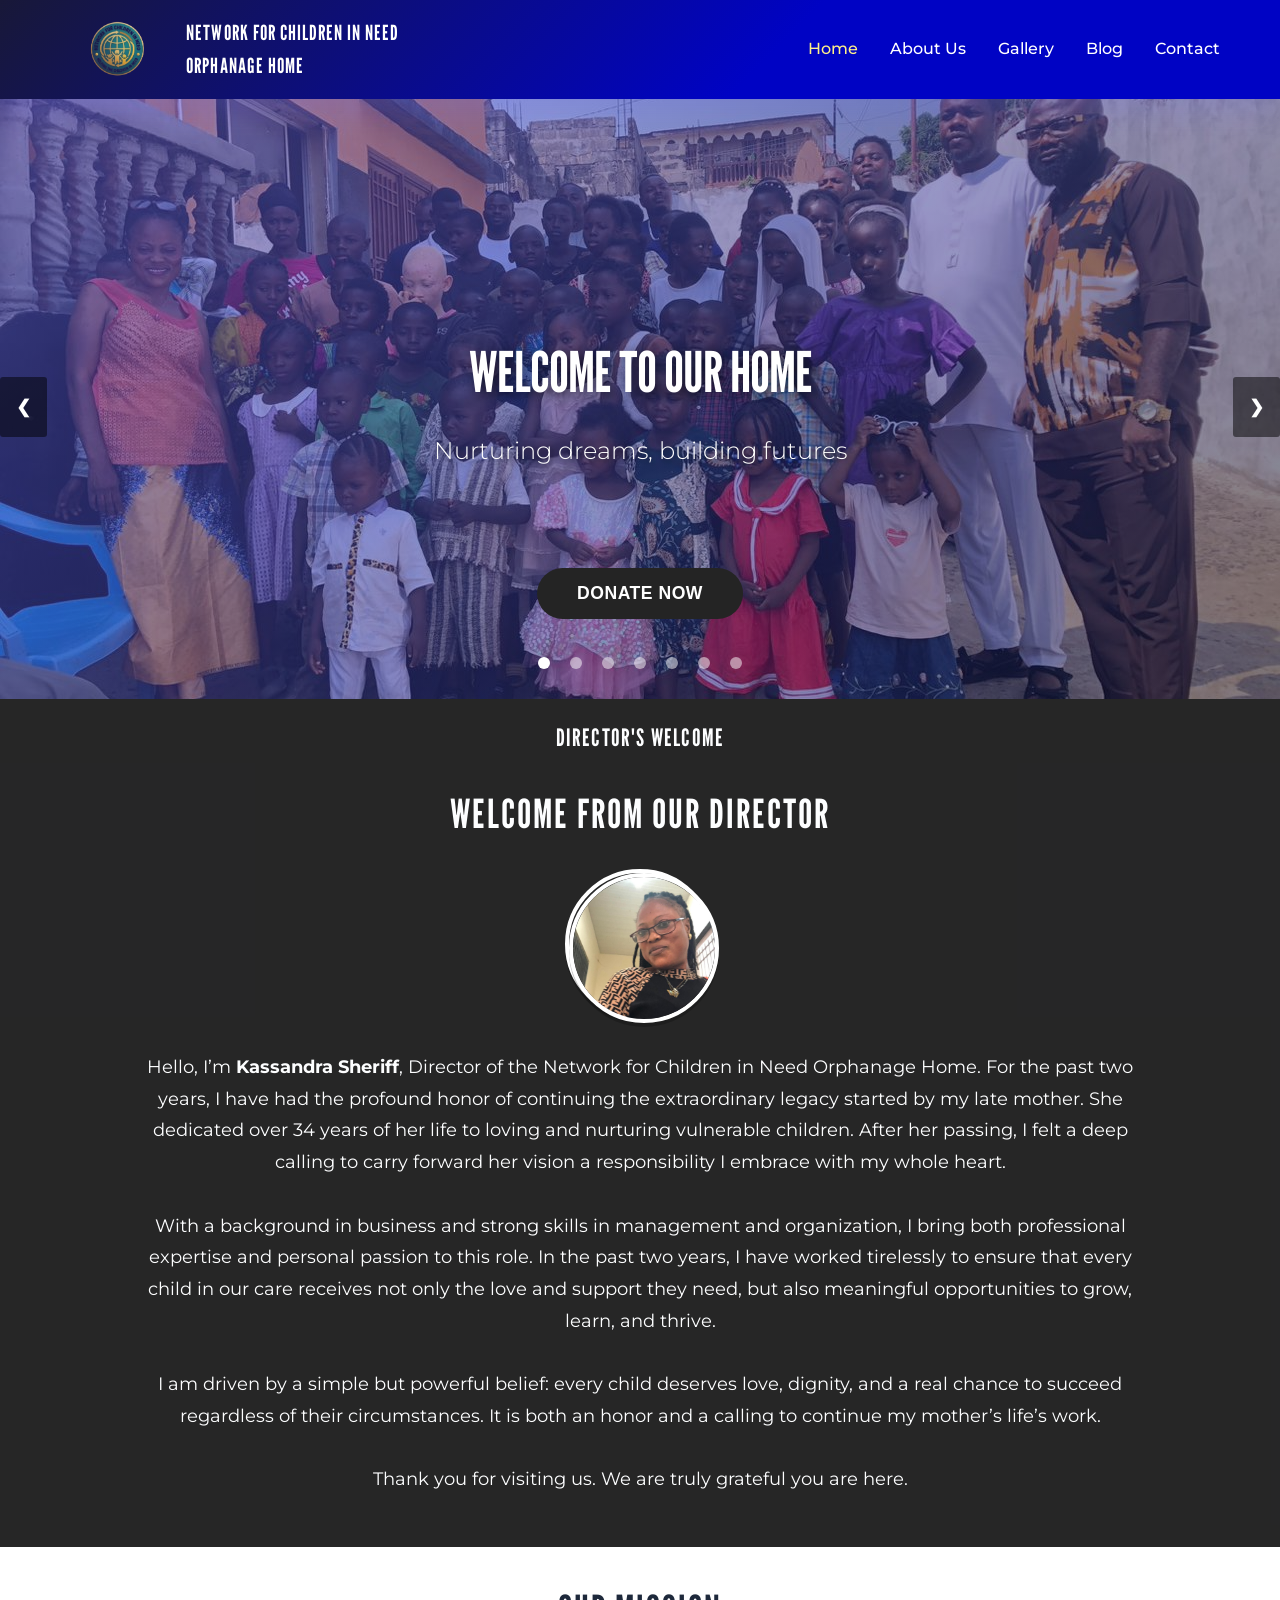
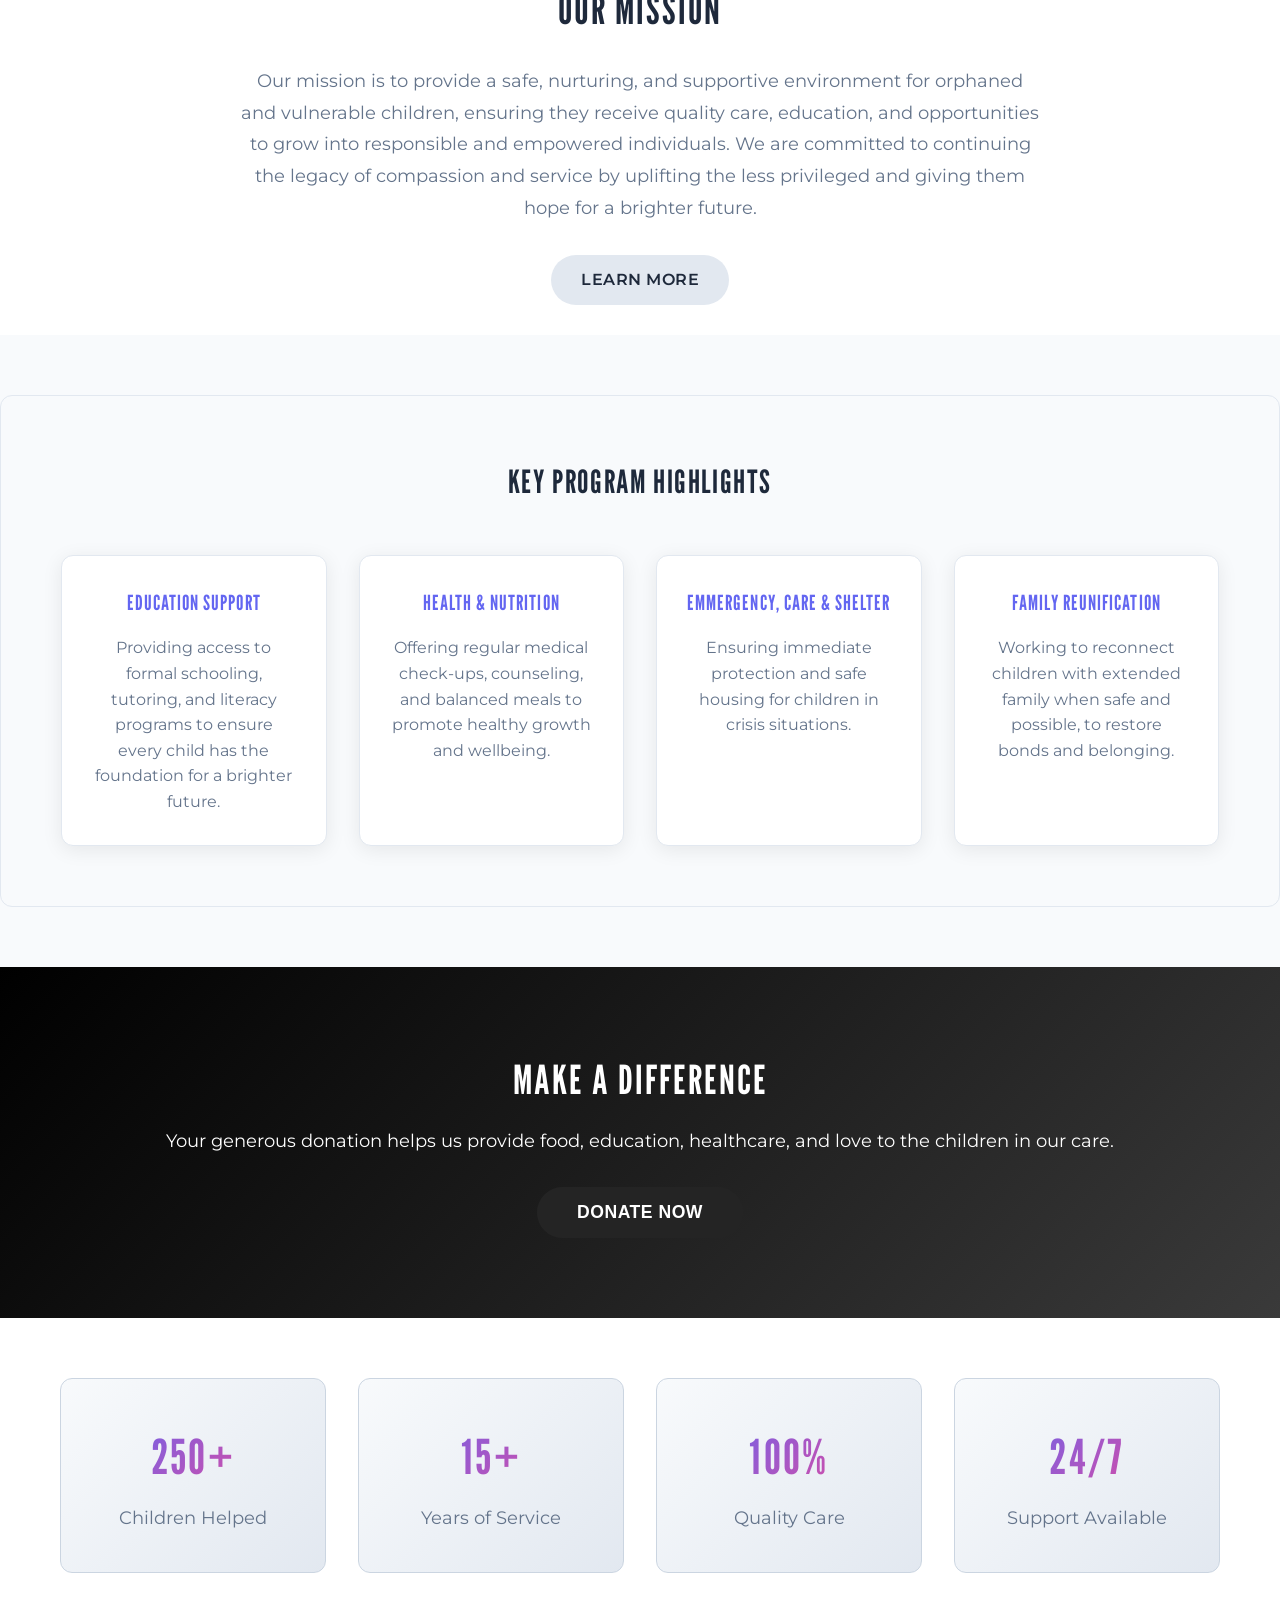
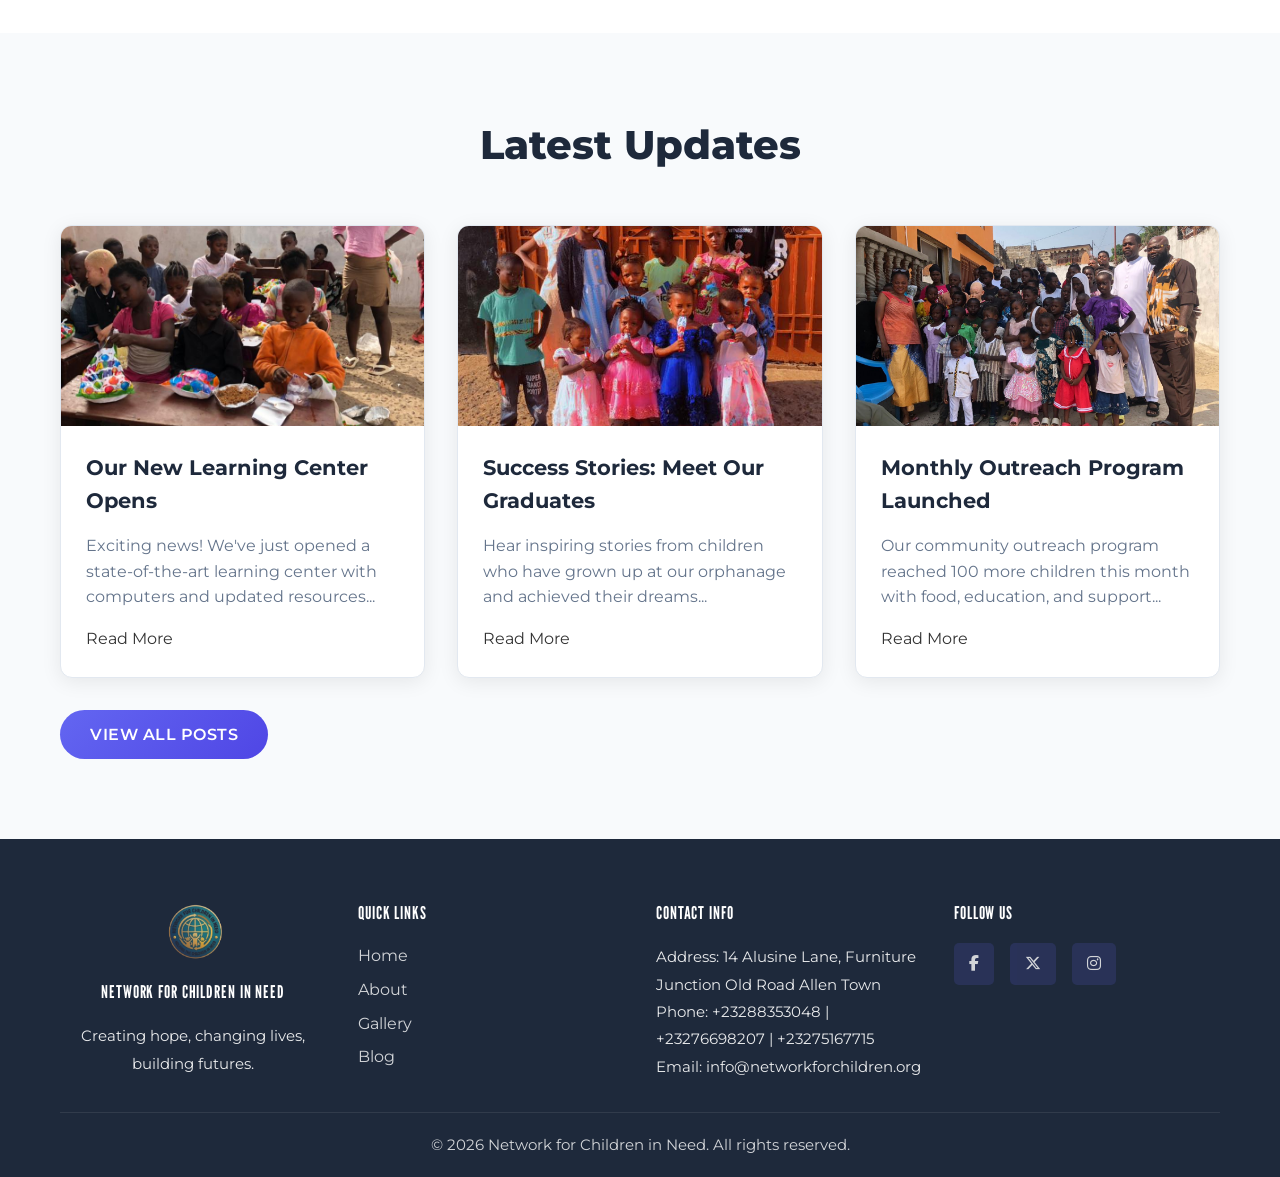
<file: index.html>
<!DOCTYPE html>
<html lang="en">
<head>
    <meta charset="UTF-8">
    <meta name="viewport" content="width=device-width, initial-scale=1.0">
    <title>Network for Children in Need - Orphanage Home</title>
    <link rel="stylesheet" href="style.css">
    <link rel="icon" type="image/png" href="/img/logo.png" sizes="30x30">
    <link rel="apple-touch-icon" href="/img/logo.png">
    <link rel="stylesheet" href="https://cdnjs.cloudflare.com/ajax/libs/font-awesome/6.4.0/css/all.min.css">
</head>
<body>
    <!-- Navigation Bar -->
    <nav class="navbar">
        <div class="container">
            <div class="logo">
                <img src="img/logo.png" alt="Organization Logo" class="logo-img">
                <div class="logo-text">
                    <h1>Network for Children In Need</h1>
                    <h1>Orphanage Home</h1>
                </div>
            </div>
            <ul class="nav-links">
                <li><a href="index.html" class="active">Home</a></li>
                <li><a href="about.html">About Us</a></li>
                <li><a href="gallery.html">Gallery</a></li>
                <li><a href="blog.html">Blog</a></li>
                <li><a href="contact.html">Contact</a></li>
            </ul>
            <div class="hamburger">
                <span></span>
                <span></span>
                <span></span>
            </div>
        </div>
    </nav>

    <!-- Hero Section with Slideshow -->
    <section class="hero">
        <div class="slideshow-container">
            <div class="slide fade">
                <img src="img/7.jpg" alt="Children learning">
                <div class="slide-overlay">
                    <div class="slide-text">
                        <h2>Welcome to Our Home</h2>
                        <p>Nurturing dreams, building futures</p>
                    </div>
                </div>
            </div>

            <div class="slide fade">
                <img src="img/5.jpg" alt="Happy children">
                <div class="slide-overlay">
                    <div class="slide-text">
                        <h2>Care & Community</h2>
                        <p>Every child deserves love and support</p>
                    </div>
                </div>
            </div>

            <div class="slide fade">
                <img src="img/11.jpg" alt="Education program">
                <div class="slide-overlay">
                    <div class="slide-text">
                        <h2>Quality Education</h2>
                        <p>Empowering young minds</p>
                    </div>
                </div>
            </div>

            <div class="slide fade">
                <img src="img/12.jpg" alt="Recreation activities">
                <div class="slide-overlay">
                    <div class="slide-text">
                        <h2>Fun & Activities</h2>
                        <p>Growing through play and learning</p>
                    </div>
                </div>
            </div>

            <div class="slide fade">
                <img src="img/13.jpg" alt="Health services">
                <div class="slide-overlay">
                    <div class="slide-text">
                        <h2>Health & Wellness</h2>
                        <p>Ensuring every child thrives</p>
                    </div>
                </div>
            </div>

            <div class="slide fade">
                <img src="img/9.jpg" alt="Community support">
                <div class="slide-overlay">
                    <div class="slide-text">
                        <h2>Community Support</h2>
                        <p>Together we make a difference</p>
                    </div>
                </div>
            </div>

            <div class="slide fade">
                <img src="img/10.jpg" alt="Hope for future">
                <div class="slide-overlay">
                    <div class="slide-text">
                        <h2>Hope & Future</h2>
                        <p>Building tomorrow, today</p>
                    </div>
                </div>
            </div>

            <!-- Navigation buttons -->
            <a class="prev" onclick="changeSlide(-1)">&#10094;</a>
            <a class="next" onclick="changeSlide(1)">&#10095;</a>

            <!-- Dot indicators -->
            <div class="dots-container">
                <span class="dot" onclick="currentSlide(1)"></span>
                <span class="dot" onclick="currentSlide(2)"></span>
                <span class="dot" onclick="currentSlide(3)"></span>
                <span class="dot" onclick="currentSlide(4)"></span>
                <span class="dot" onclick="currentSlide(5)"></span>
                <span class="dot" onclick="currentSlide(6)"></span>
                <span class="dot" onclick="currentSlide(7)"></span>
            </div>
        </div>
        
        <!-- Call to Action Button -->
        <div class="hero-cta">
            <button class="donate-btn" onclick="openDonateModal()">Donate Now</button>
        </div>
    </section>

    <!-- Welcome Section -->
        <section class="welcome-section">
            <div class="container">
                 <h3>DIRECTOR'S WELCOME</h3> 
                <h2>
                    Welcome from Our Director
                </h2>
                
                 <!-- Portrait Container -->
                    <div class="welcome-img">
                        <img class="welcome-img" src="img/Miss Kassandra Director.jpg">
                    </div>
            </div>
                <div>
                    <p>
                        Hello, I’m <strong>Kassandra Sheriff</strong>, Director of the Network for Children in Need Orphanage Home.
                        For the past two years, I have had the profound honor of continuing the extraordinary legacy started by my late mother. She dedicated over 34 years of her life to loving and nurturing vulnerable children. After her passing, I felt a deep calling to carry forward her vision a responsibility I embrace with my whole heart.
                    </p>
                    <p>
                        With a background in business and strong skills in management and organization, I bring both professional expertise and personal passion to this role. In the past two years, I have worked tirelessly to ensure that every child in our care receives not only the love and support they need, but also meaningful opportunities to grow, learn, and thrive.
                    </p>
                    <p class="">
                        I am driven by a simple but powerful belief: every child deserves love, dignity, and a real chance to succeed regardless of their circumstances. It is both an honor and a calling to continue my mother’s life’s work.
                    </p>
                    <p>
                        Thank you for visiting us. We are truly grateful you are here.
                    </p>

        </section>
                    
                  


    <!-- About Section (Brief) -->
    <section class="about-section">
        <div class="container">
            <h2>Our Mission</h2>
            <p>Our mission is to provide a safe, nurturing, and supportive    environment for
                    orphaned and vulnerable children, ensuring they receive quality care,
                    education, and opportunities to grow into responsible and empowered
                    individuals. We are committed to continuing the legacy of compassion and
                    service by uplifting the less privileged and giving them hope for a brighter future.</p>
            <a href="about.html" class="btn btn-secondary">Learn More</a>
        </div>
    </section>

     <div class="values-section">
                <h2>Key Program Highlights</h2>
                <div class="values-grid">
                    <div class="value-card">
                        <h3>Education Support</h3>
                        <p>Providing access to formal schooling, tutoring, and
literacy programs to ensure every child has the foundation for a brighter future.</p>
                    </div>
                    <div class="value-card">
                        <h3>Health & Nutrition</h3>
                        <p>Offering regular medical check‑ups, counseling,
and balanced meals to promote healthy growth and wellbeing.
</p>
                    </div>
                    <div class="value-card">
                        <h3>Emmergency, Care & Shelter</h3>
                        <p>Ensuring immediate protection and safe
housing for children in crisis situations.</p>
                    </div>
                    <div class="value-card">
                        <h3>Family Reunification</h3>
                        <p>Working to reconnect children with extended family
when safe and possible, to restore bonds and belonging.
</p>
                    </div>
                </div>
            </div>

    <!-- Donate Section -->
    <section id="donate-section" class="donate-section">
        <div class="container">
            <h2>Make a Difference</h2>
            <p>Your generous donation helps us provide food, education, healthcare, and love to the children in our care.</p>
            <button class="donate-btn" onclick="openDonateModal()">Donate Now</button>
        </div>
    </section>

    <!-- Stats Section -->
    <section class="stats-section">
        <div class="container">
            <div class="stat-card">
                <h3>250+</h3>
                <p>Children Helped</p>
            </div>
            <div class="stat-card">
                <h3>15+</h3>
                <p>Years of Service</p>
            </div>
            <div class="stat-card">
                <h3>100%</h3>
                <p>Quality Care</p>
            </div>
            <div class="stat-card">
                <h3>24/7</h3>
                <p>Support Available</p>
            </div>
        </div>
    </section>

    <!-- Recent Blog Posts Preview -->
    <section class="blog-preview">
        <div class="container">
            <h2>Latest Updates</h2>
            <div class="blog-grid">
                <article class="blog-preview-card">
                    <img src="img/10.jpg" alt="Blog post">
                    <div class="blog-preview-card-content">
                        <h3>Our New Learning Center Opens</h3>
                        <p>Exciting news! We've just opened a state-of-the-art learning center with computers and updated resources...</p>
                        <a href="blog.html">Read More</a>
                    </div>
                </article>
                <article class="blog-preview-card">
                    <img src="img/12.jpg" alt="Blog post">
                    <div class="blog-preview-card-content">
                        <h3>Success Stories: Meet Our Graduates</h3>
                        <p>Hear inspiring stories from children who have grown up at our orphanage and achieved their dreams...</p>
                        <a href="blog.html">Read More</a>
                    </div>
                </article>
                <article class="blog-preview-card">
                    <img src="img/7.jpg" alt="Blog post">
                    <div class="blog-preview-card-content">
                        <h3>Monthly Outreach Program Launched</h3>
                        <p>Our community outreach program reached 100 more children this month with food, education, and support...</p>
                        <a href="blog.html">Read More</a>
                    </div>
                </article>
            </div>
            <a href="blog.html" class="btn btn-primary">View All Posts</a>
        </div>
    </section>

    <!-- Donate Modal -->
    <div id="donateModal" class="modal">
        <div class="modal-content">
            <span class="close" onclick="closeDonateModal()">&times;</span>
            <h2>Donate to Network for Children in Need</h2>
            <form class="donate-form" id="donationForm" onsubmit="processDonationWithPayPal(event)">
                <div class="form-group">
                    <label for="donerName">Full Name</label>
                    <input type="text" id="donerName" name="donerName" required>
                </div>
                <div class="form-group">
                    <label for="donerEmail">Email Address</label>
                    <input type="email" id="donerEmail" name="donerEmail" required>
                </div>
                <div class="form-group">
                    <label for="amount">Donation Amount ($)</label>
                    <input type="number" id="amount" name="amount" min="1" step="0.01" required>
                </div>
                <div class="form-group">
                    <label for="donerMessage">Message (Optional)</label>
                    <textarea id="donerMessage" name="donerMessage" rows="4"></textarea>
                </div>
                <button type="submit" class="donate-btn">Proceed to PayPal</button>
            </form>
            <!-- PayPal Button Container -->
            <div id="paypal-button-container" style="display:none; margin-top: 20px;"></div>
        </div>
    </div>

    <!-- PayPal Script -->
    <script src="https://www.paypal.com/sdk/js?client-id=AZu0TJ8lWJw4POCPxNLPv0Ypqr5xQw0Q9x4z6K7L8M9N0O1P2Q3&currency=USD"></script>

    <!-- Footer -->
    <footer class="footer">
        <div class="container">
            <div class="footer-content">
                <div class="footer-section footer-logo-section">
                    <img src="img/logo.png" alt="Organization Logo" class="footer-logo">
                    <h4>Network for Children in Need</h4>
                    <p>Creating hope, changing lives, building futures.</p>
                </div>
                <div class="footer-section">
                    <h4>Quick Links</h4>
                    <ul>
                        <li><a href="index.html">Home</a></li>
                        <li><a href="about.html">About</a></li>
                        <li><a href="gallery.html">Gallery</a></li>
                        <li><a href="blog.html">Blog</a></li>
                    </ul>
                </div>
                <div class="footer-section">
                    <h4>Contact Info</h4>
                    <p>Address: 14 Alusine Lane, Furniture Junction Old Road Allen Town </p>
                    <p>Phone:  +23288353048 | +23276698207 | +23275167715</p>
                    <p>Email: info@networkforchildren.org</p>
                </div>
                <div class="footer-section">
                    <h4>Follow Us</h4>
                    <div class="social-links">
                        <a href="#" class="social-icon" title="Facebook"><i class="fab fa-facebook-f"></i></a>
                        <a href="#" class="social-icon" title="X (Twitter)"><i class="fab fa-x-twitter"></i></a>
                        <a href="#" class="social-icon" title="Instagram"><i class="fab fa-instagram"></i></a>
                    </div>
                </div>
            </div>
            <div class="footer-bottom">
                <p>&copy; 2026 Network for Children in Need. All rights reserved.</p>
            </div>
        </div>
    </footer>

    <script src="script.js"></script>
</body>
</html>
</file>
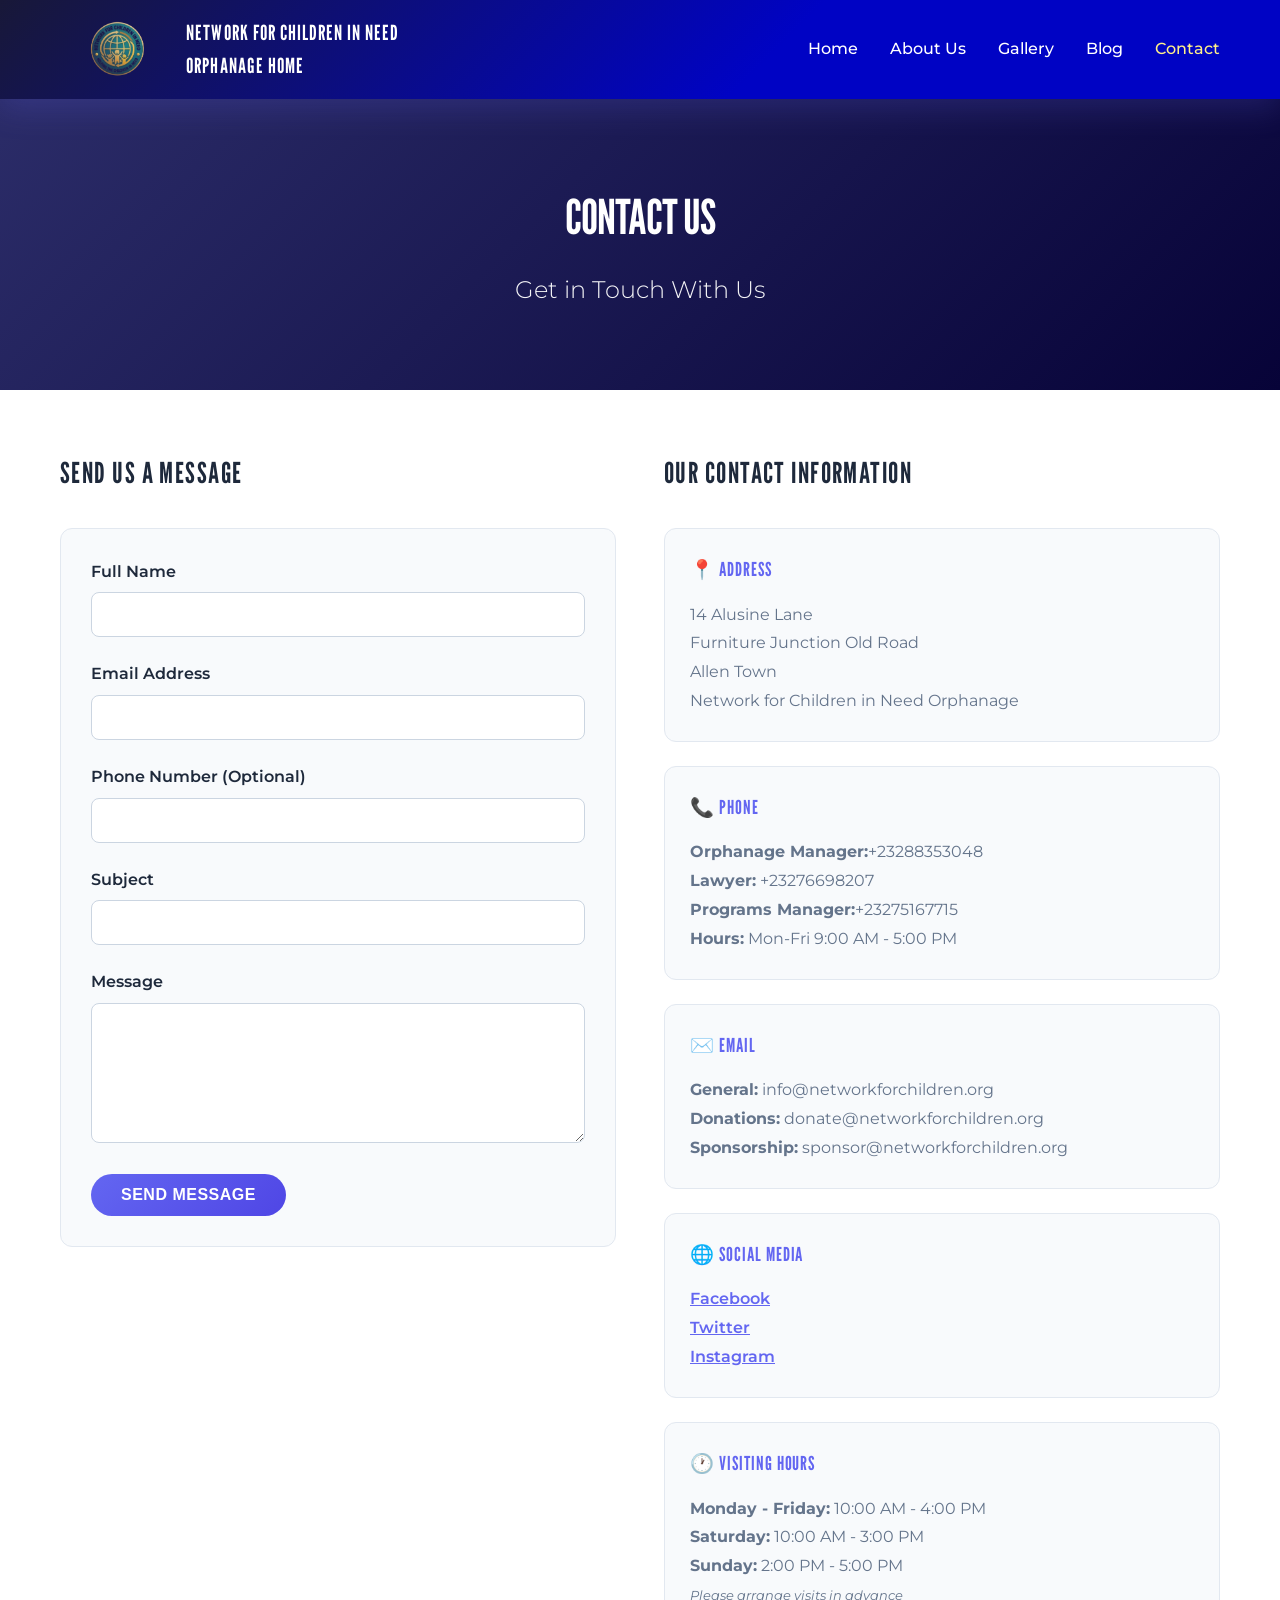
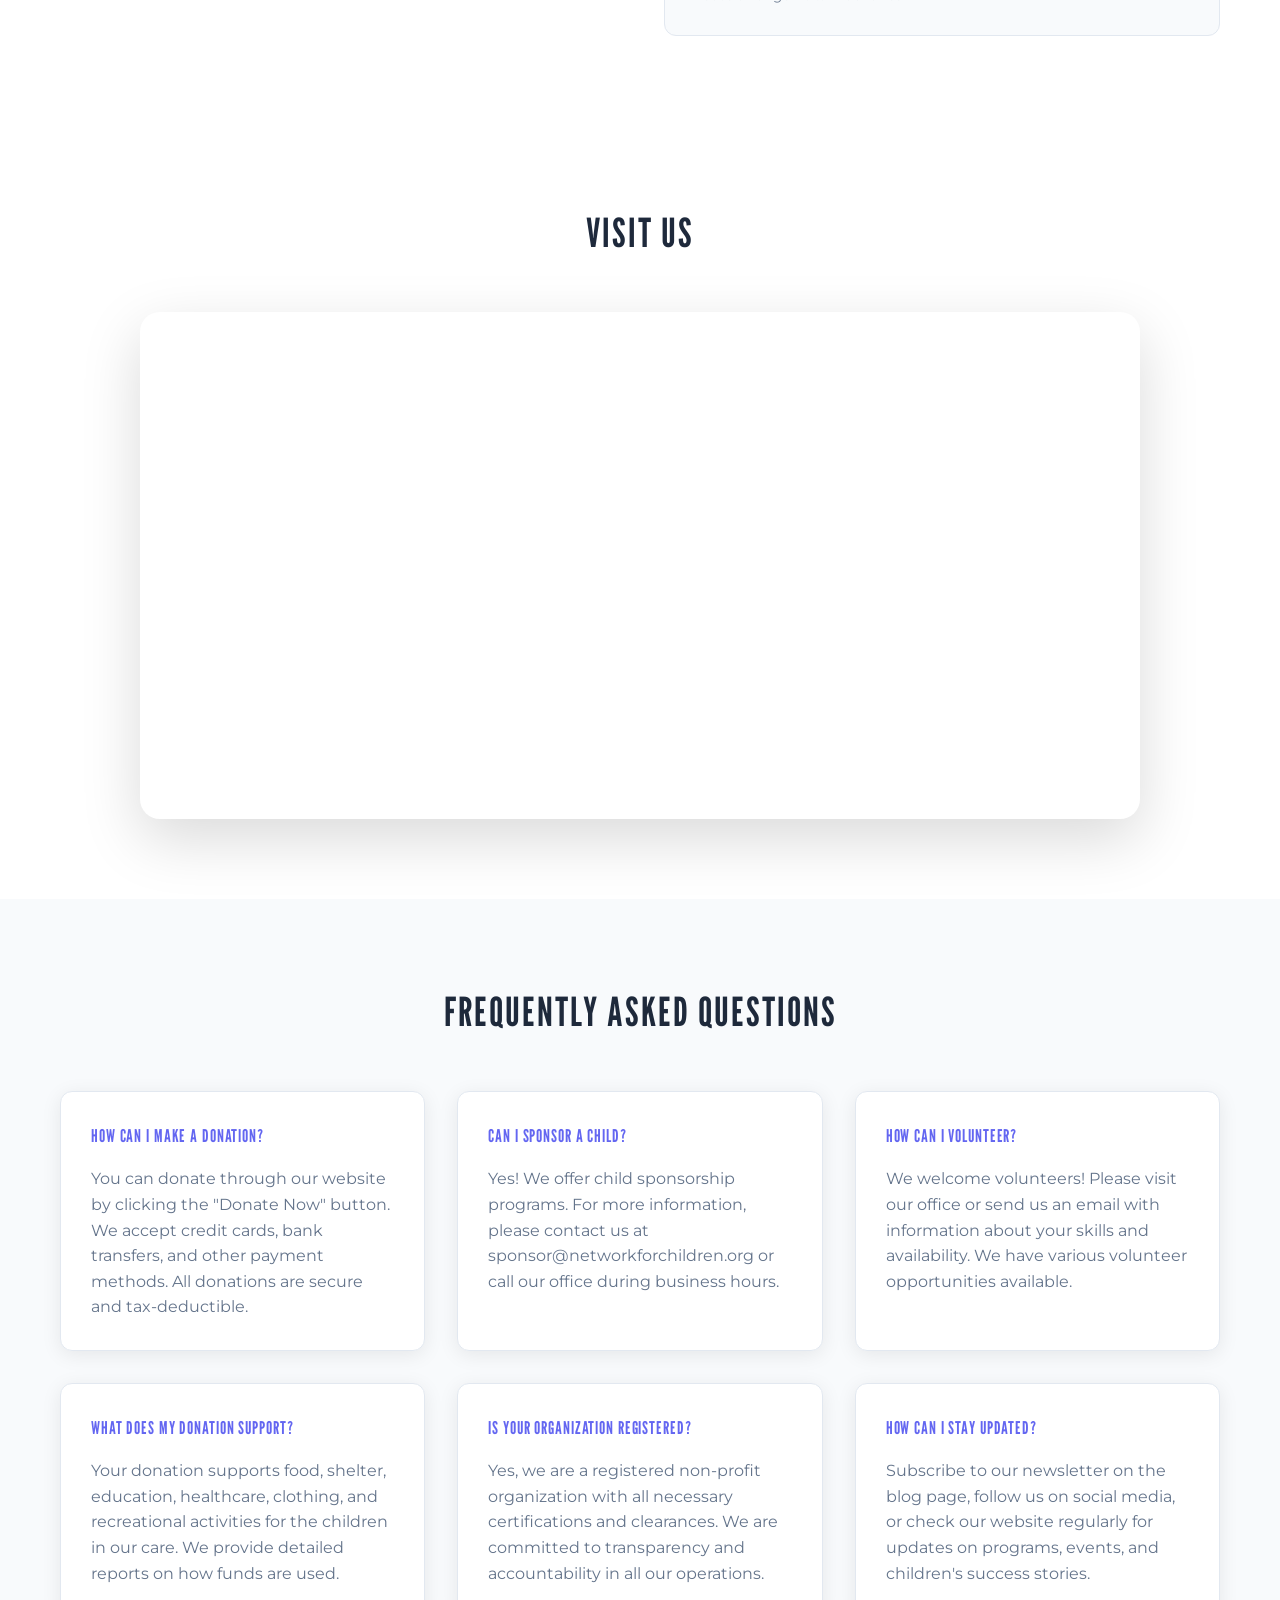
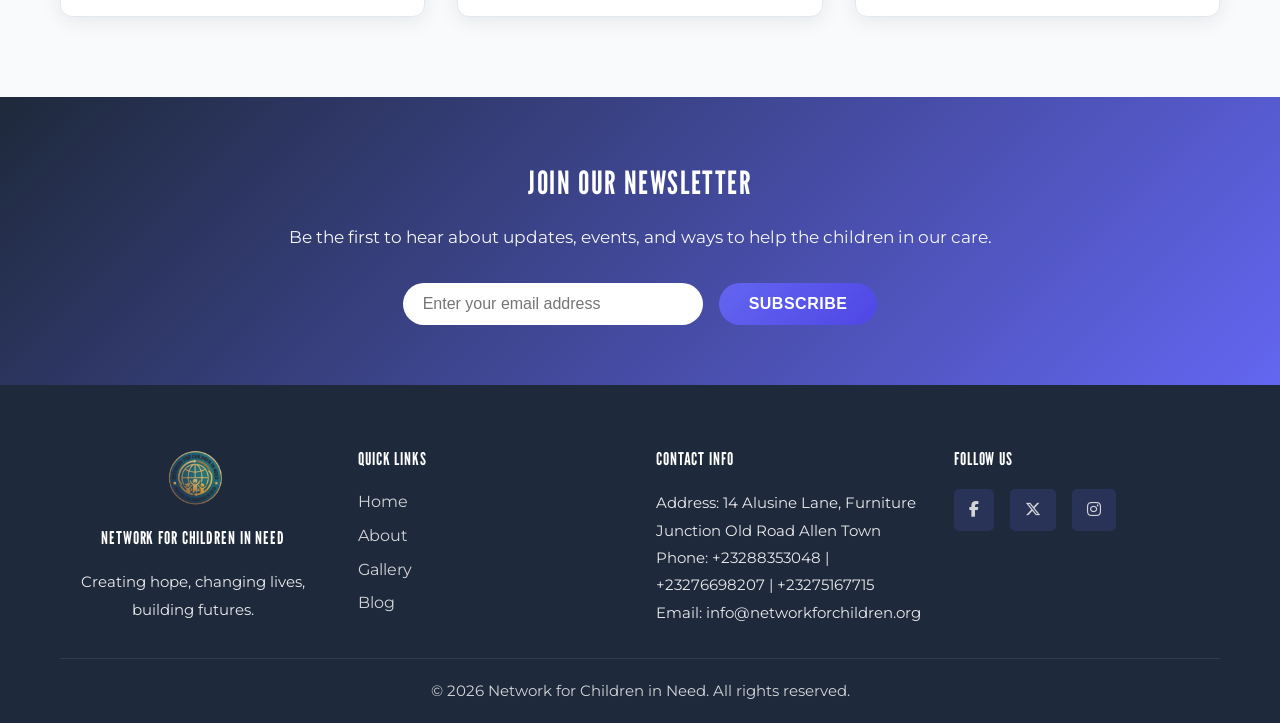
<file: contact.html>
<!DOCTYPE html>
<html lang="en">
<head>
    <meta charset="UTF-8">
    <meta name="viewport" content="width=device-width, initial-scale=1.0">
    <title>Contact Us - Network for Children in Need</title>
    <link rel="stylesheet" href="style.css">
    <link rel="stylesheet" href="https://cdnjs.cloudflare.com/ajax/libs/font-awesome/6.4.0/css/all.min.css">
</head>
<body>
    <!-- Navigation Bar -->
    <nav class="navbar">
        <div class="container">
            <div class="logo">
                <img src="img/logo.png" alt="Organization Logo" class="logo-img">
                <div class="logo-text">
                    <h1>Network for Children In Need </h1>
                    <h1>Orphanage Home</h1>
                </div>
            </div>
            <ul class="nav-links">
                <li><a href="index.html">Home</a></li>
                <li><a href="about.html">About Us</a></li>
                <li><a href="gallery.html">Gallery</a></li>
                <li><a href="blog.html">Blog</a></li>
                <li><a href="contact.html" class="active">Contact</a></li>
            </ul>
            <div class="hamburger">
                <span></span>
                <span></span>
                <span></span>
            </div>
        </div>
    </nav>

    <!-- Contact Hero Section -->
    <section class="page-hero">
        <div class="page-hero-content">
            <h1>Contact Us</h1>
            <p>Get in Touch With Us</p>
        </div>
    </section>

    <!-- Contact Content -->
    <section class="contact-section">
        <div class="container">
            <div class="contact-grid">
                <!-- Contact Form -->
                <div class="contact-form-wrapper">
                    <h2>Send us a Message</h2>
                    <form class="contact-form" onsubmit="submitContactForm(event)">
                        <div class="form-group">
                            <label for="contactName">Full Name</label>
                            <input type="text" id="contactName" name="contactName" required>
                        </div>
                        <div class="form-group">
                            <label for="contactEmail">Email Address</label>
                            <input type="email" id="contactEmail" name="contactEmail" required>
                        </div>
                        <div class="form-group">
                            <label for="contactPhone">Phone Number (Optional)</label>
                            <input type="tel" id="contactPhone" name="contactPhone">
                        </div>
                        <div class="form-group">
                            <label for="contactSubject">Subject</label>
                            <input type="text" id="contactSubject" name="contactSubject" required>
                        </div>
                        <div class="form-group">
                            <label for="contactMessage">Message</label>
                            <textarea id="contactMessage" name="contactMessage" rows="6" required></textarea>
                        </div>
                        <button type="submit" class="btn btn-primary">Send Message</button>
                    </form>
                </div>

                <!-- Contact Information -->
                <div class="contact-info-wrapper">
                    <h2>Our Contact Information</h2>
                    
                    <div class="contact-info-card">
                        <h3>📍 Address</h3>
                        <p>14 Alusine Lane<br>
                        Furniture Junction Old Road<br>
                        Allen Town<br>
                        Network for Children in Need Orphanage</p>
                    </div>

                    <div class="contact-info-card">
                        <h3>📞 Phone</h3>
                        <p><strong>Orphanage Manager:</strong>+23288353048 <br>
                        <strong>Lawyer:</strong> +23276698207<br>
                        <strong>Programs Manager:</strong>+23275167715<br>
                        <strong>Hours:</strong> Mon-Fri 9:00 AM - 5:00 PM</p>
                    </div>

                    <div class="contact-info-card">
                        <h3>✉️ Email</h3>
                        <p><strong>General:</strong> info@networkforchildren.org<br>
                        <strong>Donations:</strong> donate@networkforchildren.org<br>
                        <strong>Sponsorship:</strong> sponsor@networkforchildren.org</p>
                    </div>

                    <div class="contact-info-card">
                        <h3>🌐 Social Media</h3>
                        <p><a href="#" class="social-link">Facebook</a><br>
                        <a href="#" class="social-link">Twitter</a><br>
                        <a href="#" class="social-link">Instagram</a></p>
                    </div>

                    <div class="contact-info-card">
                        <h3>🕐 Visiting Hours</h3>
                        <p><strong>Monday - Friday:</strong> 10:00 AM - 4:00 PM<br>
                        <strong>Saturday:</strong> 10:00 AM - 3:00 PM<br>
                        <strong>Sunday:</strong> 2:00 PM - 5:00 PM<br>
                        <small><em>Please arrange visits in advance</em></small></p>
                    </div>
                </div>
            </div>
        </div>
    </section>

    <!-- Location Map Section -->
    <section class="map-section">
        <div class="container">
            <h2>Visit Us</h2>
            <div class="map-container">
                <iframe src="https://www.google.com/maps/embed?pb=!1m18!1m12!1m3!1d3905.7640892484!2d-13.2317!3d8.4606!2m3!1f0!2f0!3f0!3m2!1i1024!2i768!4f13.1!3m3!1m2!1s0x3c895f5d5d5d5d5d%3A0x0!2s14%20Alusine%20Lane%20Furniture%20Junction!5e0!3m2!1sen!2ssl!4v1234567890" width="100%" height="500" style="border:0;" allowfullscreen="" loading="lazy" referrerpolicy="no-referrer-when-downgrade"></iframe>
            </div>
        </div>
    </section>

    <!-- FAQ Section -->
    <section class="faq-section">
        <div class="container">
            <h2>Frequently Asked Questions</h2>
            <div class="faq-grid">
                <div class="faq-card">
                    <h3>How can I make a donation?</h3>
                    <p>You can donate through our website by clicking the "Donate Now" button. We accept credit cards, bank transfers, and other payment methods. All donations are secure and tax-deductible.</p>
                </div>
                <div class="faq-card">
                    <h3>Can I sponsor a child?</h3>
                    <p>Yes! We offer child sponsorship programs. For more information, please contact us at sponsor@networkforchildren.org or call our office during business hours.</p>
                </div>
                <div class="faq-card">
                    <h3>How can I volunteer?</h3>
                    <p>We welcome volunteers! Please visit our office or send us an email with information about your skills and availability. We have various volunteer opportunities available.</p>
                </div>
                <div class="faq-card">
                    <h3>What does my donation support?</h3>
                    <p>Your donation supports food, shelter, education, healthcare, clothing, and recreational activities for the children in our care. We provide detailed reports on how funds are used.</p>
                </div>
                <div class="faq-card">
                    <h3>Is your organization registered?</h3>
                    <p>Yes, we are a registered non-profit organization with all necessary certifications and clearances. We are committed to transparency and accountability in all our operations.</p>
                </div>
                <div class="faq-card">
                    <h3>How can I stay updated?</h3>
                    <p>Subscribe to our newsletter on the blog page, follow us on social media, or check our website regularly for updates on programs, events, and children's success stories.</p>
                </div>
            </div>
        </div>
    </section>

    <!-- Newsletter Signup -->
    <section class="newsletter-section">
        <div class="container">
            <h2>Join Our Newsletter</h2>
            <p>Be the first to hear about updates, events, and ways to help the children in our care.</p>
            <form class="newsletter-form" onsubmit="subscribeNewsletter(event)">
                <input type="email" placeholder="Enter your email address" required>
                <button type="submit" class="btn btn-primary">Subscribe</button>
            </form>
        </div>
    </section>

    <!-- Footer -->
    <footer class="footer">
        <div class="container">
            <div class="footer-content">
                <div class="footer-section footer-logo-section">
                    <img src="img/logo.png" alt="Organization Logo" class="footer-logo">
                    <h4>Network for Children in Need</h4>
                    <p>Creating hope, changing lives, building futures.</p>
                </div>
                <div class="footer-section">
                    <h4>Quick Links</h4>
                    <ul>
                        <li><a href="index.html">Home</a></li>
                        <li><a href="about.html">About</a></li>
                        <li><a href="gallery.html">Gallery</a></li>
                        <li><a href="blog.html">Blog</a></li>
                    </ul>
                </div>
                <div class="footer-section">
                    <h4>Contact Info</h4>
                    <p>Address: 14 Alusine Lane, Furniture Junction Old Road Allen Town</p>
                    <p>Phone: +23288353048 | +23276698207 | +23275167715</p>
                    <p>Email: info@networkforchildren.org</p>
                </div>
                <div class="footer-section">
                    <h4>Follow Us</h4>
                    <div class="social-links">
                        <a href="#" class="social-icon" title="Facebook"><i class="fab fa-facebook-f"></i></a>
                        <a href="#" class="social-icon" title="X (Twitter)"><i class="fab fa-x-twitter"></i></a>
                        <a href="#" class="social-icon" title="Instagram"><i class="fab fa-instagram"></i></a>
                    </div>
                </div>
            </div>
            <div class="footer-bottom">
                <p>&copy; 2026 Network for Children in Need. All rights reserved.</p>
            </div>
        </div>
    </footer>

    <!-- Donate Modal -->
    <div id="donateModal" class="modal">
        <div class="modal-content">
            <span class="close" onclick="closeDonateModal()">&times;</span>
            <h2>Donate to Network for Children in Need</h2>
            <form class="donate-form" id="donationForm" onsubmit="processDonationWithPayPal(event)">
                <div class="form-group">
                    <label for="donerName">Full Name</label>
                    <input type="text" id="donerName" name="donerName" required>
                </div>
                <div class="form-group">
                    <label for="donerEmail">Email Address</label>
                    <input type="email" id="donerEmail" name="donerEmail" required>
                </div>
                <div class="form-group">
                    <label for="amount">Donation Amount ($)</label>
                    <input type="number" id="amount" name="amount" min="1" step="0.01" required>
                </div>
                <div class="form-group">
                    <label for="donerMessage">Message (Optional)</label>
                    <textarea id="donerMessage" name="donerMessage" rows="4"></textarea>
                </div>
                <button type="submit" class="donate-btn">Proceed to PayPal</button>
            </form>
            <!-- PayPal Button Container -->
            <div id="paypal-button-container" style="display:none; margin-top: 20px;"></div>
        </div>
    </div>

    <!-- PayPal Script -->
    <script src="https://www.paypal.com/sdk/js?client-id=AZu0TJ8lWJw4POCPxNLPv0Ypqr5xQw0Q9x4z6K7L8M9N0O1P2Q3&currency=USD"></script>

    <script src="script.js"></script>
</body>
</html>
</file>
<file: style.css>
/* ===========================
   GOOGLE FONTS IMPORT
   =========================== */

@import url('https://fonts.googleapis.com/css2?family=League+Gothic&family=Montserrat:ital,wght@0,100..900;1,100..900&display=swap');
/* ===========================
   GENERAL & RESET STYLES
   =========================== */

* {
    margin: 0;
    padding: 0;
    box-sizing: border-box;
}

:root {
    --primary: #1e293b;
    --primary-dark: #1e293b;
    --accent: #150988;
    --accent-light: #140379;
    --dark: #1e293b;
    --light: #f8fafc;
    --grey: #64748b;
    --border: #e2e8f0;
}

html {
    scroll-behavior: smooth;
}

body {
    font-family: 'Montserrat', 'Segoe UI', Tahoma, Geneva, Verdana, sans-serif;
    line-height: 1.6;
    color: #333;
    background-color: #f8fafc;
}

a {
    text-decoration: none;
    color: inherit;
}

ul {
    list-style: none;
}

/* Heading Fonts */
h1, h2, h3, h4, h5, h6 {
    font-family: 'League Gothic', 'Montserrat', sans-serif;
    text-transform: uppercase;
    letter-spacing: 0.05em;
}

/* ===========================
   CONTAINER & LAYOUT
   =========================== */

.container {
    max-width: 1200px;
    margin: 0 auto;
    padding: 0 20px;
}

/* ===========================
   NAVIGATION BAR
   =========================== */

.navbar {
    background: linear-gradient(135deg, #181838 0%, #0003c4 60%);
    color: white;
    padding: 1rem 0;
    position: sticky;
    top: 0;
    z-index: 1000;
    box-shadow: 0 10px 30px rgba(99, 102, 241, 0.2);
}

.navbar .container {
    display: flex;
    justify-content: space-between;
    align-items: center;
}

.logo {
    display: flex;
    flex-direction: row;
    align-items: center;
    gap: 1rem;
}

.logo-img {
    height: 60px;
    width: auto;
    object-fit: contain;
}

.logo-text {
    display: flex;
    flex-direction: column;
    align-items: flex-start;
    text-align: left;
}

.logo h1 {
    font-size: 1.3rem;
    font-weight: 500;
    margin: 0;
    text-align: left;
}

.logo p {
    font-size: 0.85rem;
    margin: 0;
    opacity: 0.9;
    font-weight: 300;
    text-align: left;
}

.nav-links {
    display: flex;
    gap: 2rem;
    align-items: center;
}

.nav-links a {
    color: white;
    font-weight: 500;
    transition: all 0.3s ease;
    position: relative;
    padding-bottom: 5px;
    text-decoration: none;
}

.nav-links a:hover,
.nav-links a.active {
    color: #fef08a;
    text-decoration: none;
}

.hamburger {
    display: none;
    flex-direction: column;
    cursor: pointer;
    position: relative;
    width: 30px;
    height: 24px;
}

.hamburger span {
    width: 100%;
    height: 3px;
    background: white;
    border-radius: 3px;
    transition: all 0.4s cubic-bezier(0.4, 0, 0.2, 1);
    position: absolute;
    left: 0;
}

.hamburger span:nth-child(1) {
    top: 0;
}

.hamburger span:nth-child(2) {
    top: 10px;
    opacity: 1;
}

.hamburger span:nth-child(3) {
    bottom: 0;
}

.hamburger.active span:nth-child(1) {
    transform: rotate(45deg);
    top: 11px;
}

.hamburger.active span:nth-child(2) {
    opacity: 0;
    transform: translateX(-10px);
}

.hamburger.active span:nth-child(3) {
    transform: rotate(-45deg);
    bottom: 10px;
}

/* ===========================
   HERO SECTION & SLIDESHOW
   =========================== */

.hero {
    position: relative;
    height: 600px;
    overflow: hidden;
    background: linear-gradient(135deg, #0A2472 0%, #10367D 100%);
}

.slideshow-container {
    position: relative;
    width: 100%;
    height: 100%;
    background: #000;
}

.slide {
    display: none;
    position: relative;
    width: 100%;
    height: 100%;
}

.slide.fade {
    animation: fade 1s ease-in-out;
}

.slide img {
    width: 100%;
    height: 100%;
    object-fit: cover;
}

.slide-overlay {
    position: absolute;
    top: 0;
    left: 0;
    width: 100%;
    height: 100%;
    background: linear-gradient(135deg, rgba(99, 102, 241, 0.5) 0%, rgba(3, 10, 53, 0.5) 100%);
    display: flex;
    align-items: center;
    justify-content: center;
}

.slide-text {
    text-align: center;
    color: white;
}

.slide-text h2 {
    font-size: 3.5rem;
    font-weight: 800;
    margin-bottom: 1rem;
    text-shadow: 3px 3px 12px rgba(0, 0, 0, 0.6);
    animation: slideInDown 0.8s ease;
    letter-spacing: -1px;
}

.slide-text p {
    font-size: 1.5rem;
    font-weight: 300;
    text-shadow: 2px 2px 6px rgba(0, 0, 0, 0.6);
    animation: slideInUp 0.8s ease 0.2s both;
}

.prev, .next {
    cursor: pointer;
    position: absolute;
    top: 50%;
    width: auto;
    margin-top: -22px;
    padding: 16px;
    color: white;
    font-weight: bold;
    font-size: 18px;
    transition: 0.3s ease;
    border-radius: 3px;
    background-color: rgba(0, 0, 0, 0.5);
    user-select: none;
    z-index: 100;
}

.prev:hover, .next:hover {
    background-color: rgba(0, 0, 0, 0.8);
}

.prev {
    left: 0;
}

.next {
    right: 0;
}

.dots-container {
    position: absolute;
    bottom: 30px;
    left: 50%;
    transform: translateX(-50%);
    display: flex;
    gap: 10px;
    z-index: 100;
}

.dot {
    cursor: pointer;
    height: 12px;
    width: 12px;
    margin: 0 5px;
    background-color: rgba(255, 255, 255, 0.5);
    border-radius: 50%;
    display: inline-block;
    transition: background-color 0.3s ease;
}

.dot.active {
    background-color: white;
}

.hero-cta {
    position: absolute;
    bottom: 80px;
    left: 50%;
    transform: translateX(-50%);
    z-index: 100;
}

@keyframes fade {
    from { opacity: 0; }
    to { opacity: 1; }
}

@keyframes slideInDown {
    from {
        opacity: 0;
        transform: translateY(-30px);
    }
    to {
        opacity: 1;
        transform: translateY(0);
    }
}

@keyframes slideInUp {
    from {
        opacity: 0;
        transform: translateY(30px);
    }
    to {
        opacity: 1;
        transform: translateY(0);
    }
}

/* ==================
 Welcome Section
===================== */


.welcome-section {
    padding: 20px 0;
    background: rgba(0, 0, 0, 0.849);
    text-align: center;
}

.welcome-section h2 {
    font-size: 2.5rem;
    margin-bottom: 1.5rem;
    color: #fdfeff;
    font-weight: 800;
}

.welcome-section h3{
    font-size: 1.5rem;
    margin-bottom: 1.5rem;
    color:#fdfeff;
    font-weight: 800;
}

.welcome-section p {
    font-size: 1.1rem;
    line-height: 1.8;
    color: #fdfeff;
    margin-bottom: 2rem;
    max-width: 1000px;
    margin-left: auto;
    margin-right: auto;
}

.welcome-img{
    width: 150px;
    height: 150px;
    border-radius: 50%;
    border: 4px solid #ffffff;
    box-shadow: 0 4px rgba(0, 0, 0, 0.2);
    object-fit: cover;
    margin-bottom: 2rem;
    max-width: 1000px;
    margin-left: auto;
    margin-right: auto;
}

/* ===========================
   BUTTONS
   =========================== */

.btn, .donate-btn {
    display: inline-block;
    padding: 12px 30px;
    border: none;
    border-radius: 50px;
    font-size: 1rem;
    font-weight: 600;
    cursor: pointer;
    transition: all 0.3s ease;
    text-transform: uppercase;
    letter-spacing: 0.5px;
}

.btn-primary {
    background: linear-gradient(135deg, #6366f1 0%, #4f46e5 100%);
    color: white;
}

.btn-primary:hover {
    transform: translateY(-3px);
    box-shadow: 0 12px 28px rgba(99, 102, 241, 0.4);
}

.btn-secondary {
    background: #e2e8f0;
    color: #1e293b;
}

.btn-secondary:hover {
    background: #cbd5e1;
    transform: translateY(-3px);
}

.donate-btn {
    background: linear-gradient(135deg, #242424 0%, #242424 50%);
    color: white;
    font-size: 1.1rem;
    padding: 15px 40px;
}

.donate-btn:hover {
    transform: translateY(-3px);
    box-shadow: 0 12px 32px rgba(235, 235, 235, 0.4);
}

/* ===========================
   ABOUT SECTION
   =========================== */

.about-section {
    padding: 30px 0;
    background: white;
    text-align: center;
}

.about-section h2 {
    font-size: 2.5rem;
    margin-bottom: 1.5rem;
    color: #1e293b;
    font-weight: 800;
}

.about-section p {
    font-size: 1.1rem;
    line-height: 1.8;
    color: #64748b;
    margin-bottom: 2rem;
    max-width: 800px;
    margin-left: auto;
    margin-right: auto;
}

/* ===========================
   DONATE SECTION
   =========================== */

.donate-section {
    padding: 80px 0;
    background: linear-gradient(135deg, #000000 0%, #3a3a3a 100%);
    color: white;
    text-align: center;
}

.donate-section h2 {
    font-size: 2.5rem;
    margin-bottom: 1rem;
    font-weight: 800;
}

.donate-section p {
    font-size: 1.1rem;
    margin-bottom: 2rem;
}

/* ===========================
   STATS SECTION
   =========================== */

.stats-section {
    padding: 60px 0;
    background: white;
}

.stats-section .container {
    display: grid;
    grid-template-columns: repeat(auto-fit, minmax(200px, 1fr));
    gap: 2rem;
}

.stat-card {
    text-align: center;
    padding: 40px;
    border-radius: 12px;
    background: linear-gradient(135deg, #f8fafc 0%, #e2e8f0 100%);
    transition: all 0.3s ease;
    border: 1px solid #cbd5e1;
}

.stat-card:hover {
    transform: translateY(-8px);
    box-shadow: 0 16px 40px rgba(99, 102, 241, 0.15);
}

.stat-card h3 {
    font-size: 3rem;
    background: linear-gradient(135deg, #6366f1 0%, #ec4899 100%);
    -webkit-background-clip: text;
    -webkit-text-fill-color: transparent;
    background-clip: text;
    margin-bottom: 0.5rem;
    font-weight: 800;
}

.stat-card p {
    font-size: 1.1rem;
    color: #64748b;
}

/* ===========================
   BLOG PREVIEW
   =========================== */

.blog-preview {
    padding: 80px 0;
    background: #f8fafc;
}

.blog-preview h2 {
    text-align: center;
    font-size: 2.5rem;
    margin-bottom: 3rem;
    color: #1e293b;
    font-weight: 800;
    font-family: 'Montserrat', sans-serif;
    text-transform: none;
    letter-spacing: normal;
}

.blog-grid {
    display: grid;
    grid-template-columns: repeat(auto-fit, minmax(300px, 1fr));
    gap: 2rem;
    margin-bottom: 2rem;
}

.blog-preview-card,
.blog-card {
    background: white;
    border-radius: 12px;
    overflow: hidden;
    box-shadow: 0 4px 20px rgba(0, 0, 0, 0.08);
    transition: all 0.3s ease;
    cursor: pointer;
    border: 1px solid #e2e8f0;
    display: flex;
    flex-direction: column;
}

.blog-preview-card-content {
    padding: 25px;
    display: flex;
    flex-direction: column;
    flex: 1;
}

.blog-preview-card-content a {
    margin-top: auto;
}

.blog-preview-card:hover,
.blog-card:hover {
    transform: translateY(-12px);
    box-shadow: 0 16px 40px rgba(99, 102, 241, 0.15);
    border-color: #6366f1;
}

.blog-preview-card img,
.blog-card img {
    width: 100%;
    height: 200px;
    object-fit: cover;
}

.blog-card-content {
    padding: 25px;
}

.blog-date {
    display: inline-block;
    font-size: 0.9rem;
    color: #6366f1;
    margin-bottom: 0.5rem;
    font-weight: 600;
}

.blog-category {
    display: inline-block;
    margin-left: 1rem;
    background: #e0e7ff;
    color: #6366f1;
    padding: 4px 12px;
    border-radius: 20px;
    font-size: 0.85rem;
    font-weight: 600;
}

.blog-preview-card h3,
.blog-card h3 {
    font-size: 1.3rem;
    margin: 0 0 1rem 0;
    color: #1e293b;
    font-weight: 700;
    font-family: 'Montserrat', sans-serif;
    text-transform: none;
    letter-spacing: normal;
}

.blog-preview-card p,
.blog-card p {
    color: #64748b;
    line-height: 1.6;
    margin: 0 0 1rem 0;
    flex: 1;
}

.read-more {
    color: #6366f1;
    font-weight: 600;
    transition: color 0.3s ease;
    display: inline-block;
    margin-top: auto;
}

.read-more:hover {
    color: #4f46e5;
}

/* ===========================
   PAGE HERO
   =========================== */

.page-hero {
    background: linear-gradient(135deg, #2b2c68 0%, #070338 100%);
    color: white;
    padding: 80px 0;
    text-align: center;
}

.page-hero-content h1 {
    font-size: 3rem;
    margin-bottom: 1rem;
    font-weight: 800;
    letter-spacing: -1px;
}

.page-hero-content p {
    font-size: 1.5rem;
    opacity: 0.95;
    font-weight: 300;
}

/* ===========================
   ABOUT CONTENT PAGE
   =========================== */

.about-content {
    padding: 60px 0;
    background: white;
}

.about-section-item {
    margin-bottom: 60px;
}

.about-section-item h2 {
    font-size: 2rem;
    color: #1e293b;
    margin-bottom: 1.5rem;
    font-weight: 800;
}

.about-section-item p {
    font-size: 1.05rem;
    color: #64748b;
    line-height: 1.8;
    margin-bottom: 1rem;
}

.mission-list {
    list-style: none;
    margin: 2rem 0;
}

.mission-list li {
    padding: 10px 0;
    padding-left: 30px;
    position: relative;
    color: #64748b;
    font-size: 1.05rem;
}

.mission-list li:before {
    content: '✓';
    position: absolute;
    left: 0;
    color: #6366f1;
    font-weight: bold;
    font-size: 1.3rem;
}

.values-section {
    background: #f8fafc;
    padding: 60px;
    border-radius: 12px;
    margin: 60px 0;
    border: 1px solid #e2e8f0;
}

.values-section h2 {
    text-align: center;
    font-size: 2rem;
    margin-bottom: 3rem;
    font-weight: 800;
    color: #1e293b;
}

.values-grid {
    display: grid;
    grid-template-columns: repeat(auto-fit, minmax(200px, 1fr));
    gap: 2rem;
}

.value-card {
    background: white;
    padding: 30px;
    border-radius: 12px;
    text-align: center;
    box-shadow: 0 4px 20px rgba(0, 0, 0, 0.08);
    transition: all 0.3s ease;
    border: 1px solid #e2e8f0;
}

.value-card:hover {
    transform: translateY(-8px);
    box-shadow: 0 12px 32px rgba(99, 102, 241, 0.15);
    border-color: #6366f1;
}

.value-card h3 {
    color: #6366f1;
    margin-bottom: 1rem;
    font-size: 1.3rem;
    font-weight: 700;
}

.value-card p {
    color: #64748b;
    line-height: 1.6;
}

.team-section {
    margin-top: 60px;
}

.team-section p {
    font-size: 1rem;
    color: #181818cc;
    margin-bottom: 1.5rem;
    text-align: center;
    font-weight: 800;
}

.team-section h2 {
    font-size: 2rem;
    color: #1e293b;
    margin-bottom: 1.5rem;
    text-align: center;
    font-weight: 800;
}

.team-grid {
    display: grid;
    grid-template-columns: repeat(auto-fit, minmax(250px, 1fr));
    gap: 2rem;
}

.team-member {
    text-align: center;
    background: white;
    padding: 20px;
    border-radius: 12px;
    box-shadow: 0 4px 20px rgba(0, 0, 0, 0.08);
    border: 1px solid #e2e8f0;
    transition: all 0.3s ease;
}

.team-member:hover {
    transform: translateY(-8px);
    box-shadow: 0 12px 32px rgba(99, 102, 241, 0.15);
    border-color: #6366f1;
}

.team-member img {
    width: 100%;
    height: 250px;
    object-fit: cover;
    border-radius: 10px;
    margin-bottom: 1rem;
}

.team-member h4 {
    color: #1e293b;
    font-size: 1.2rem;
    margin-bottom: 0.5rem;
    font-weight: 700;
}

.team-member p {
    color: #6366f1;
    font-weight: 600;
}

/* ===========================
   GALLERY SECTION - MODERN SLEEK
   =========================== */

.gallery-section {
    padding: 100px 0;
    background: linear-gradient(135deg, #f8fafc 0%, #f1f5f9 100%);
    min-height: auto;
}

.gallery-section .container {
    max-width: 900px;
}

.carousel-filters {
    display: flex;
    justify-content: center;
    gap: 1.2rem;
    margin-bottom: 4rem;
    flex-wrap: wrap;
}

.filter-btn {
    padding: 12px 28px;
    border: 2px solid #cbd5e1;
    background: white;
    color: #64748b;
    border-radius: 50px;
    cursor: pointer;
    font-weight: 600;
    font-size: 0.95rem;
    transition: all 0.4s cubic-bezier(0.4, 0, 0.2, 1);
    position: relative;
    overflow: hidden;
}

.filter-btn::before {
    content: '';
    position: absolute;
    top: 0;
    left: -100%;
    width: 100%;
    height: 100%;
    background: linear-gradient(135deg, #6366f1 0%, #8b5cf6 100%);
    transition: left 0.4s ease;
    z-index: -1;
    border-radius: 50px;
}

.filter-btn:hover::before,
.filter-btn.active::before {
    left: 0;
}

.filter-btn:hover,
.filter-btn.active {
    color: white;
    border-color: transparent;
    transform: translateY(-2px);
    box-shadow: 0 8px 20px rgba(99, 102, 241, 0.3);
}

/* Carousel Container */
.carousel-container {
    position: relative;
    width: 100%;
    max-width: 800px;
    margin: 0 auto 4rem;
}

.carousel-wrapper {
    overflow: hidden;
    border-radius: 20px;
    box-shadow: 0 20px 60px rgba(0, 0, 0, 0.15);
    background: white;
}

.carousel-track {
    display: flex;
    transition: transform 0.6s cubic-bezier(0.4, 0, 0.2, 1);
    will-change: transform;
}

.carousel-item {
    flex: 0 0 100%;
    aspect-ratio: 4/3;
    position: relative;
    overflow: hidden;
    cursor: pointer;
    transition: all 0.3s ease;
}

.carousel-item img {
    width: 100%;
    height: 100%;
    object-fit: cover;
    transition: transform 0.6s cubic-bezier(0.4, 0, 0.2, 1);
}

.carousel-item:hover img {
    transform: scale(1.05);
}

.carousel-item-overlay {
    position: absolute;
    bottom: 0;
    left: 0;
    right: 0;
    top: 0;
    background: linear-gradient(180deg, rgba(0, 0, 0, 0) 0%, rgba(0, 0, 0, 0.4) 100%);
    display: flex;
    align-items: flex-end;
    padding: 30px;
    opacity: 0;
    transition: opacity 0.3s ease;
}

.carousel-item:hover .carousel-item-overlay {
    opacity: 1;
}

.carousel-item-overlay p {
    color: white;
    font-size: 1.2rem;
    font-weight: 700;
    text-shadow: 0 4px 12px rgba(0, 0, 0, 0.3);
}

/* Carousel Controls */
.carousel-btn {
    position: absolute;
    top: 50%;
    transform: translateY(-50%);
    z-index: 10;
    background: rgba(255, 255, 255, 0.9);
    color: #1e293b;
    border: none;
    width: 40px;
    height: 40px;
    border-radius: 50%;
    cursor: pointer;
    font-size: 1.2rem;
    display: flex;
    align-items: center;
    justify-content: center;
    transition: all 0.3s cubic-bezier(0.4, 0, 0.2, 1);
    box-shadow: 0 4px 15px rgba(0, 0, 0, 0.1);
    backdrop-filter: blur(10px);
}

.carousel-btn:hover {
    background: white;
    transform: translateY(-50%) scale(1.1);
    box-shadow: 0 8px 25px rgba(99, 102, 241, 0.3);
    color: #6366f1;
}

.carousel-prev {
    left: 25px;
}

.carousel-next {
    right: 25px;
}

/* Carousel Indicators */
.carousel-indicators {
    position: absolute;
    bottom: 20px;
    left: 50%;
    transform: translateX(-50%);
    display: flex;
    gap: 12px;
    z-index: 10;
}

.carousel-indicator {
    width: 10px;
    height: 10px;
    border-radius: 50%;
    background: rgba(255, 255, 255, 0.5);
    cursor: pointer;
    transition: all 0.4s cubic-bezier(0.4, 0, 0.2, 1);
    backdrop-filter: blur(10px);
    border: 2px solid transparent;
}

.carousel-indicator:hover {
    background: rgba(255, 255, 255, 0.8);
    transform: scale(1.2);
}

.carousel-indicator.active {
    background: white;
    width: 32px;
    border-radius: 6px;
}

/* Gallery Grid */
.gallery-grid {
    display: grid;
    grid-template-columns: repeat(auto-fit, minmax(280px, 1fr));
    gap: 2rem;
    margin-bottom: 2rem;
}

.gallery-item {
    position: relative;
    overflow: hidden;
    border-radius: 16px;
    cursor: pointer;
    aspect-ratio: 1;
    display: block;
    box-shadow: 0 10px 30px rgba(0, 0, 0, 0.1);
    transition: all 0.4s cubic-bezier(0.4, 0, 0.2, 1);
    border: 1px solid rgba(255, 255, 255, 0.8);
    background: white;
    transform-origin: center;
}

.gallery-item:hover {
    transform: translateY(-12px) scale(1.02);
    box-shadow: 0 20px 50px rgba(99, 102, 241, 0.25);
    border-color: #6366f1;
}

.gallery-item img {
    width: 100%;
    height: 100%;
    object-fit: cover;
    transition: transform 0.6s cubic-bezier(0.4, 0, 0.2, 1);
}

.gallery-item:hover img {
    transform: scale(1.1);
}

.gallery-overlay {
    position: absolute;
    top: 0;
    left: 0;
    width: 100%;
    height: 100%;
    background: linear-gradient(135deg, rgba(99, 102, 241, 0.85) 0%, rgba(168, 85, 247, 0.85) 100%);
    backdrop-filter: blur(4px);
    display: flex;
    align-items: center;
    justify-content: center;
    opacity: 0;
    transition: opacity 0.4s cubic-bezier(0.4, 0, 0.2, 1);
}

.gallery-item:hover .gallery-overlay {
    opacity: 1;
}

.gallery-overlay p {
    color: white;
    font-size: 1.4rem;
    font-weight: 700;
    text-align: center;
    text-shadow: 0 4px 12px rgba(0, 0, 0, 0.2);
    letter-spacing: 0.3px;
}

/* ===========================
   LIGHTBOX - MODERN
   =========================== */

.lightbox {
    display: none;
    position: fixed;
    z-index: 2000;
    left: 0;
    top: 0;
    width: 100%;
    height: 100%;
    background-color: rgba(0, 0, 0, 0.97);
    backdrop-filter: blur(5px);
    overflow: auto;
}

.lightbox.show {
    display: flex;
    align-items: center;
    justify-content: center;
    animation: fadeIn 0.3s ease;
}

.lightbox-image {
    max-height: 85vh;
    max-width: 90vw;
    object-fit: contain;
    animation: zoomInScale 0.4s cubic-bezier(0.4, 0, 0.2, 1);
    border-radius: 12px;
    box-shadow: 0 25px 50px rgba(0, 0, 0, 0.3);
}

.lightbox-close {
    position: absolute;
    right: 40px;
    top: 30px;
    font-size: 42px;
    color: white;
    cursor: pointer;
    transition: all 0.3s cubic-bezier(0.4, 0, 0.2, 1);
    z-index: 2001;
    width: 50px;
    height: 50px;
    display: flex;
    align-items: center;
    justify-content: center;
    background: rgba(255, 255, 255, 0.1);
    border-radius: 50%;
    backdrop-filter: blur(10px);
}

.lightbox-close:hover {
    color: #6366f1;
    background: rgba(255, 255, 255, 0.2);
    transform: rotate(90deg) scale(1.1);
}

.lightbox-caption {
    position: absolute;
    bottom: 30px;
    left: 50%;
    transform: translateX(-50%);
    color: white;
    text-align: center;
    font-size: 1.2rem;
    font-weight: 600;
    max-width: 600px;
    padding: 15px 30px;
    background: rgba(0, 0, 0, 0.4);
    border-radius: 50px;
    backdrop-filter: blur(10px);
    animation: slideUp 0.4s cubic-bezier(0.4, 0, 0.2, 1);
}

@keyframes zoomInScale {
    from {
        transform: scale(0.9);
        opacity: 0;
    }
    to {
        transform: scale(1);
        opacity: 1;
    }
}

@keyframes slideUp {
    from {
        transform: translateX(-50%) translateY(20px);
        opacity: 0;
    }
    to {
        transform: translateX(-50%) translateY(0);
        opacity: 1;
    }
}

@keyframes fadeIn {
    from {
        opacity: 0;
    }
    to {
        opacity: 1;
    }
}

/* ===========================
   BLOG SECTION
   =========================== */

.blog-section {
    padding: 60px 0;
    background: white;
}

.blog-search {
    margin-bottom: 3rem;
    text-align: center;
}

.blog-search input {
    width: 100%;
    max-width: 400px;
    padding: 12px 20px;
    border: 2px solid #cbd5e1;
    border-radius: 50px;
    font-size: 1rem;
    transition: all 0.3s ease;
}

.blog-search input:focus {
    outline: none;
    border-color: #6366f1;
    box-shadow: 0 0 10px rgba(99, 102, 241, 0.2);
}

.pagination-container {
    display: flex;
    justify-content: center;
    align-items: center;
    gap: 2rem;
    margin-top: 3rem;
}

/* ===========================
   CONTACT SECTION
   =========================== */

.contact-section {
    padding: 60px 0;
    background: white;
}

.contact-grid {
    display: grid;
    grid-template-columns: 1fr 1fr;
    gap: 3rem;
}

.contact-form-wrapper h2,
.contact-info-wrapper h2 {
    font-size: 1.8rem;
    color: #1e293b;
    margin-bottom: 2rem;
    font-weight: 800;
}

.contact-form {
    background: #f8fafc;
    padding: 30px;
    border-radius: 12px;
    border: 1px solid #e2e8f0;
}

.form-group {
    margin-bottom: 1.5rem;
}

.form-group label {
    display: block;
    margin-bottom: 0.5rem;
    color: #1e293b;
    font-weight: 600;
}

.form-group input,
.form-group textarea {
    width: 100%;
    padding: 12px;
    border: 1px solid #cbd5e1;
    border-radius: 8px;
    font-family: inherit;
    font-size: 1rem;
    transition: all 0.3s ease;
}

.form-group input:focus,
.form-group textarea:focus {
    outline: none;
    border-color: #6366f1;
    box-shadow: 0 0 8px rgba(99, 102, 241, 0.2);
}

.contact-info-card {
    background: #f8fafc;
    padding: 25px;
    border-radius: 12px;
    margin-bottom: 1.5rem;
    border: 1px solid #e2e8f0;
}

.contact-info-card h3 {
    color: #6366f1;
    margin-bottom: 1rem;
    font-size: 1.2rem;
    font-weight: 700;
}

.contact-info-card p {
    color: #64748b;
    line-height: 1.8;
}

.social-link {
    color: #6366f1;
    text-decoration: underline;
    transition: color 0.3s ease;
    font-weight: 600;
}

.social-link:hover {
    color: #4f46e5;
}

/* ===========================
   FAQ SECTION
   =========================== */

.faq-section {
    padding: 80px 0;
    background: #f8fafc;
}

.faq-section h2 {
    text-align: center;
    font-size: 2.5rem;
    color: #1e293b;
    margin-bottom: 3rem;
    font-weight: 800;
}

.faq-grid {
    display: grid;
    grid-template-columns: repeat(auto-fit, minmax(280px, 1fr));
    gap: 2rem;
}

.faq-card {
    background: white;
    padding: 30px;
    border-radius: 12px;
    box-shadow: 0 4px 20px rgba(0, 0, 0, 0.08);
    transition: all 0.3s ease;
    border: 1px solid #e2e8f0;
}

.faq-card:hover {
    transform: translateY(-8px);
    box-shadow: 0 12px 32px rgba(99, 102, 241, 0.15);
    border-color: #6366f1;
}

.faq-card h3 {
    color: #6366f1;
    margin-bottom: 1rem;
    font-size: 1.1rem;
    font-weight: 700;
}

.faq-card p {
    color: #64748b;
    line-height: 1.6;
}

/* ===========================
   NEWSLETTER SECTION
   =========================== */

.newsletter-section {
    padding: 60px 0;
    background: linear-gradient(135deg, #1e293b 0%, #6366f1 100%);
    color: white;
    text-align: center;
}

.newsletter-section h2 {
    font-size: 2rem;
    margin-bottom: 1rem;
    font-weight: 800;
}

.newsletter-section p {
    font-size: 1.05rem;
    margin-bottom: 2rem;
    opacity: 0.95;
}

.newsletter-form {
    display: flex;
    gap: 1rem;
    justify-content: center;
    flex-wrap: wrap;
}

.newsletter-form input {
    padding: 12px 20px;
    border: none;
    border-radius: 50px;
    width: 300px;
    font-size: 1rem;
}

.newsletter-form input:focus {
    outline: none;
}

.newsletter-form button {
    padding: 12px 30px;
    border-radius: 50px;
}

/* ===========================
   MODAL
   =========================== */

.modal {
    display: none;
    position: fixed;
    z-index: 1500;
    left: 0;
    top: 0;
    width: 100%;
    height: 100%;
    background-color: rgba(0, 0, 0, 0.6);
    animation: fadeIn 0.3s ease;
    overflow-y: auto;
}

.modal.show {
    display: flex;
    align-items: flex-start;
    justify-content: center;
    padding-top: 50px;
}

.modal-content {
    background: white;
    padding: 40px;
    border-radius: 12px;
    max-width: 600px;
    width: 90%;
    max-height: 80vh;
    overflow-y: auto;
    animation: slideIn 0.3s ease;
    margin-bottom: 50px;
    border: 1px solid #e2e8f0;
}

.modal-content.blog-post-modal {
    max-width: 800px;
}

.modal-content h2 {
    color: #1e293b;
    margin-bottom: 1.5rem;
    font-weight: 800;
}

.modal-content .donate-form {
    background: transparent;
    padding: 0;
}

.blog-post-modal .blog-post-meta {
    display: flex;
    gap: 1rem;
    margin-bottom: 2rem;
    flex-wrap: wrap;
}

.blog-post-modal .blog-date {
    color: #6366f1;
    font-weight: 600;
}

.blog-post-modal .blog-category {
    background: #e0e7ff;
    color: #6366f1;
    padding: 4px 12px;
    border-radius: 20px;
    font-size: 0.85rem;
    font-weight: 600;
}

.blog-post-content {
    color: #64748b;
    line-height: 1.8;
    margin-bottom: 2rem;
}

.blog-post-content h3 {
    color: #1e293b;
    margin-top: 1.5rem;
    margin-bottom: 1rem;
    font-size: 1.3rem;
    font-weight: 700;
}

.blog-post-content p {
    margin-bottom: 1rem;
}

.blog-post-content ul, .blog-post-content ol {
    margin-left: 1.5rem;
    margin-bottom: 1rem;
}

.blog-post-content li {
    margin-bottom: 0.5rem;
}

.close {
    position: absolute;
    right: 20px;
    top: 10px;
    font-size: 30px;
    color: #cbd5e1;
    cursor: pointer;
    transition: color 0.3s ease;
    z-index: 2000;
}

.close:hover {
    color: #6366f1;
}

/* ===========================
   CTA SECTION
   =========================== */

.cta-section {
    padding: 80px 0;
    background: linear-gradient(135deg, #1e293b 0%, #6366f1 100%);
    color: white;
    text-align: center;
}

.cta-section h2 {
    font-size: 2.5rem;
    margin-bottom: 1rem;
    font-weight: 800;
}

.cta-section p {
    font-size: 1.1rem;
    margin-bottom: 2rem;
    opacity: 0.95;
}

/* ===========================
   MAP SECTION
   =========================== */

.map-section {
    padding: 80px 0;
    background: white;
    text-align: center;
}

.map-section h2 {
    font-size: 2.5rem;
    margin-bottom: 3rem;
    color: #1e293b;
    font-weight: 800;
}

.map-container {
    width: 100%;
    max-width: 1000px;
    margin: 0 auto;
    border-radius: 20px;
    overflow: hidden;
    box-shadow: 0 20px 60px rgba(0, 0, 0, 0.15);
}

.map-container iframe {
    width: 100%;
    height: 500px;
    border: none;
    border-radius: 20px;
}

/* ===========================
   FOOTER
   =========================== */

.footer {
    background: #1e293b;
    color: white;
    padding: 60px 0 20px;
}

.footer-content {
    display: grid;
    grid-template-columns: repeat(auto-fit, minmax(250px, 1fr));
    gap: 2rem;
    margin-bottom: 2rem;
}

.footer-section h4 {
    margin-bottom: 1rem;
    font-size: 1.1rem;
    font-weight: 700;
}

.footer-section p {
    line-height: 1.8;
    opacity: 0.9;
    font-size: 0.95rem;
}

.footer-logo-section {
    display: flex;
    flex-direction: column;
    align-items: center;
    justify-content: center;
    text-align: center;
}

.footer-logo {
    height: 60px;
    width: auto;
    object-fit: contain;
    margin-bottom: 1rem;
    opacity: 0.95;
}

.footer-section ul li {
    margin-bottom: 0.5rem;
}

.footer-section a {
    opacity: 0.8;
    transition: opacity 0.3s ease;
}

.footer-section a:hover {
    opacity: 1;
    color: #6366f1;
}

.social-links {
    display: flex;
    gap: 1rem;
}

.social-icon {
    display: inline-block;
    padding: 8px 15px;
    background: rgba(99, 102, 241, 0.2);
    border-radius: 5px;
    transition: all 0.3s ease;
}

.social-icon:hover {
    background: #6366f1;
    transform: translateY(-3px);
}

.footer-bottom {
    text-align: center;
    padding-top: 20px;
    border-top: 1px solid rgba(255, 255, 255, 0.1);
    opacity: 0.8;
    font-size: 0.95rem;
}

/* ===========================
   RESPONSIVE DESIGN
   =========================== */

@media (max-width: 1024px) {
    .carousel-item {
        aspect-ratio: 4/3;
    }

    .carousel-btn {
        width: 45px;
        height: 45px;
        font-size: 1.2rem;
    }

    .carousel-prev {
        left: 15px;
    }

    .carousel-next {
        right: 15px;
    }

    .gallery-grid {
        grid-template-columns: repeat(auto-fit, minmax(250px, 1fr));
        gap: 1.5rem;
    }
}

@media (max-width: 768px) {
    .hamburger {
        display: flex;
    }

    .logo h1 {
        font-size: 1.3rem;
        
    }

    .logo p {
        font-size: 1rem;
    }

    .nav-links {
        display: none;
        position: absolute;
        top: 100%;
        left: 0;
        right: 0;
        background: linear-gradient(135deg, #181838 0%, #484bec 100%);
        flex-direction: column;
        padding: 1rem 0;
        gap: 4;
        width: 100%;
        box-shadow: 0 10px 30px rgba(99, 102, 241, 0.2);
        animation: slideDown 0.4s cubic-bezier(0.4, 0, 0.2, 1) forwards;
        opacity: 0;
        transform: translateY(-10px);
    }

    .nav-links.active {
        display: flex;
        animation: slideDown 0.4s cubic-bezier(0.4, 0, 0.2, 1) forwards;
        opacity: 1;
        transform: translateY(0);
    }

    @keyframes slideDown {
        from {
            opacity: 0;
            transform: translateY(-10px);
        }
        to {
            opacity: 1;
            transform: translateY(0);
        }
    }

    .nav-links a {
        padding: 0.5rem 0.5rem;
        text-align: center;
        border-bottom: 1px solid rgba(255, 255, 255, 0.1);
        transition: all 0.3s ease;
        font-weight: 500;
        font-size: 1.05rem;
    }

    .nav-links a:hover {
        background: rgba(255, 255, 255, 0.1);
    }

    .slide-text h2 {
        font-size: 2rem;
    }

    .slide-text p {
        font-size: 1rem;
    }

    .page-hero-content h1 {
        font-size: 2rem;
    }

    .page-hero-content p {
        font-size: 1.1rem;
    }

    .contact-grid {
        grid-template-columns: 1fr;
    }

    .stats-section .container {
        grid-template-columns: repeat(2, 1fr);
    }

    .hero {
        height: 400px;
    }

    .hero-cta {
        display: none;
    }

    .page-hero {
        padding: 80px 0;
    }

    .newsletter-form {
        flex-direction: column;
    }

    .newsletter-form input {
        width: 100%;
    }

    .blog-grid {
        grid-template-columns: 1fr;
    }

    .carousel-wrapper {
        border-radius: 16px;
    }

    .carousel-item {
        aspect-ratio: 3/2;
    }

    .carousel-btn {
        width: 40px;
        height: 40px;
        font-size: 1rem;
    }

    .carousel-prev {
        left: 10px;
    }

    .carousel-next {
        right: 10px;
    }

    .carousel-item-overlay p {
        font-size: 1.2rem;
        padding: 20px;
    }

    .carousel-indicators {
        bottom: 15px;
    }

    .carousel-indicator {
        width: 10px;
        height: 10px;
    }

    .carousel-indicator.active {
        width: 28px;
    }

    .gallery-grid {
        grid-template-columns: repeat(auto-fit, minmax(200px, 1fr));
        gap: 1.25rem;
    }

    .gallery-item {
        border-radius: 12px;
    }

    .lightbox-image {
        max-height: 80vh;
        max-width: 95vw;
    }

    .lightbox-close {
        right: 20px;
        top: 20px;
        width: 45px;
        height: 45px;
        font-size: 36px;
    }

    .carousel-filters {
        gap: 0.75rem;
        margin-bottom: 3rem;
    }

    .filter-btn {
        padding: 10px 20px;
        font-size: 0.95rem;
    }

    .map-section h2 {
        font-size: 2rem;
        margin-bottom: 2.5rem;
    }

    .map-container iframe {
        height: 400px;
    }
}

@media (max-width: 480px) {
    .container {
        padding: 0 15px;
    }

    .navbar .container {
        flex-wrap: wrap;
    }

    .logo h1 {
        font-size: 1.2rem;
    }

    .slide-text h2 {
        font-size: 1.5rem;
    }

    .slide-text p {
        font-size: 0.9rem;
    }

    .page-hero-content h1 {
        font-size: 1.5rem;
    }

    .about-section h2,
    .blog-preview h2,
    .newsletter-section h2 {
        font-size: 1.8rem;
    }

    .stat-card h3 {
        font-size: 2rem;
    }

    .hero {
        height: 300px;
    }

    .values-grid {
        grid-template-columns: 1fr;
    }

    .team-grid {
        grid-template-columns: 1fr;
    }

    .carousel-wrapper {
        border-radius: 12px;
    }

    .carousel-item {
        aspect-ratio: 9/12;
    }

    .carousel-btn {
        width: 36px;
        height: 36px;
        font-size: 0.9rem;
    }

    .carousel-prev {
        left: 8px;
    }

    .carousel-next {
        right: 8px;
    }

    .carousel-item-overlay p {
        font-size: 1rem;
        padding: 15px;
    }

    .carousel-indicators {
        bottom: 12px;
        gap: 8px;
    }

    .carousel-indicator {
        width: 8px;
        height: 8px;
    }

    .carousel-indicator.active {
        width: 24px;
    }

    .gallery-grid {
        grid-template-columns: 1fr;
        gap: 1rem;
    }

    .gallery-item {
        aspect-ratio: 3/4;
        border-radius: 12px;
    }

    .gallery-section {
        padding: 60px 0;
    }

    .carousel-filters {
        gap: 0.8rem;
        margin-bottom: 2.5rem;
    }

    .filter-btn {
        padding: 10px 20px;
        font-size: 0.9rem;
    }

    .lightbox-image {
        max-height: 75vh;
        max-width: 100vw;
        border-radius: 8px;
    }

    .lightbox-close {
        right: 15px;
        top: 15px;
        width: 40px;
        height: 40px;
        font-size: 32px;
    }

    .lightbox-caption {
        font-size: 1rem;
        padding: 12px 20px;
        bottom: 20px;
    }

    .map-section h2 {
        font-size: 1.8rem;
        margin-bottom: 2rem;
    }

    .map-container iframe {
        height: 300px;
    }
}
        grid-template-columns: 1fr;
    }

    .donate-btn {
        font-size: 0.95rem;
        padding: 12px 25px;
    }

    .modal-content {
        padding: 25px;
    }
}
</file>
